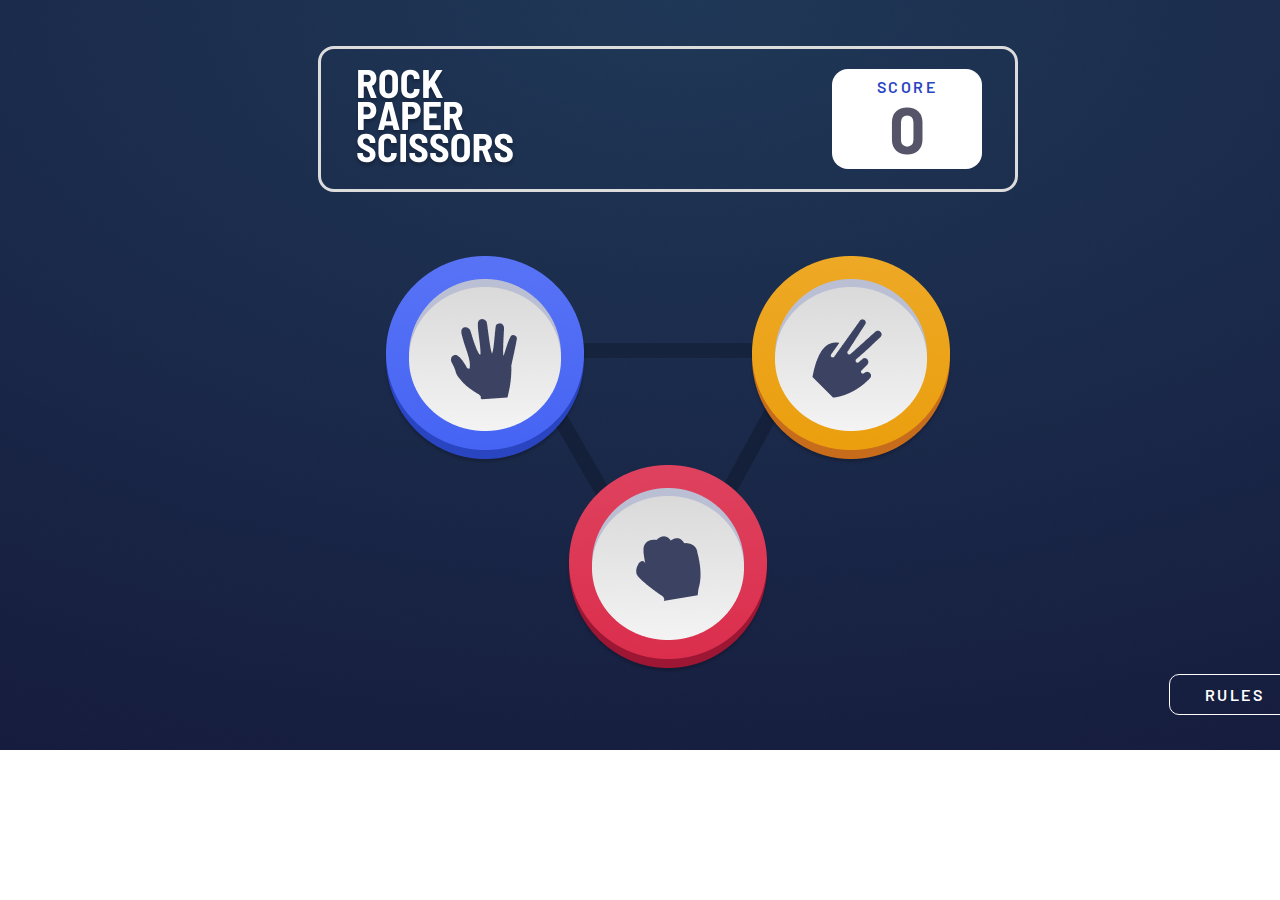
<file: index.html>
<!DOCTYPE html>
<html lang="en">
<head>
    <meta charset="UTF-8">
    <meta name="viewport" content="width=device-width, initial-scale=1.0">
    <title>Document</title>
    <link rel="preconnect" href="https://fonts.googleapis.com">
    <link rel="preconnect" href="https://fonts.gstatic.com" crossorigin>
    <link href="https://fonts.googleapis.com/css2?family=Barlow:ital,wght@0,100;0,200;0,300;0,400;0,500;0,600;0,700;0,800;0,900;1,100;1,200;1,300;1,400;1,500;1,600;1,700;1,800;1,900&family=Fraunces:opsz,wght,SOFT,WONK@9..144,900,0..100,0..1&family=Inter:slnt,wght@-10..0,100..900&family=Jost:ital,wght@0,100..900;1,100..900&family=Kumbh+Sans:wght,YOPQ@100..900,40..300&family=League+Spartan:wght@100..900&family=Montserrat:ital,wght@0,100..900;1,100..900&display=swap" rel="stylesheet">
    <link rel="stylesheet" href="./assets/css/game.css">
    <script src="./assets/js/game.js" defer></script>
</head>
<body>

    <div class="container">
        <div class="header">
            <img src="./assets/img/ROCKPAPERSCISSORS..svg" alt="logo">
            <div>
                <span>SCORE</span>
                <h3 id="puan">12</h3>
            </div>
        </div>

        <div class="content">
            <div class="top">
                <img id="paper" src="./assets/img/paper.png" alt="paper">
                <div class="desktop-button">
                    <p id="result"></p>
                    <button class="reset-button">PLAY AGAİN</button>
                </div>

               
                <img id="scissors" src="./assets/img/makas.png" alt="scissors">
                
            </div>

            

            <div class="bottom">
                <img id="rock" src="./assets/img/rock.png" alt="rock">
            </div>

            <img id="triangle" src="./assets/img/triple.png" alt="triangle">

            <p></p>
        </div>
        
        <div class="button">
        <a class="btn" href="./rules.html">RULES</a>
        </div>
    </div>


    
</body>
</html>
</file>
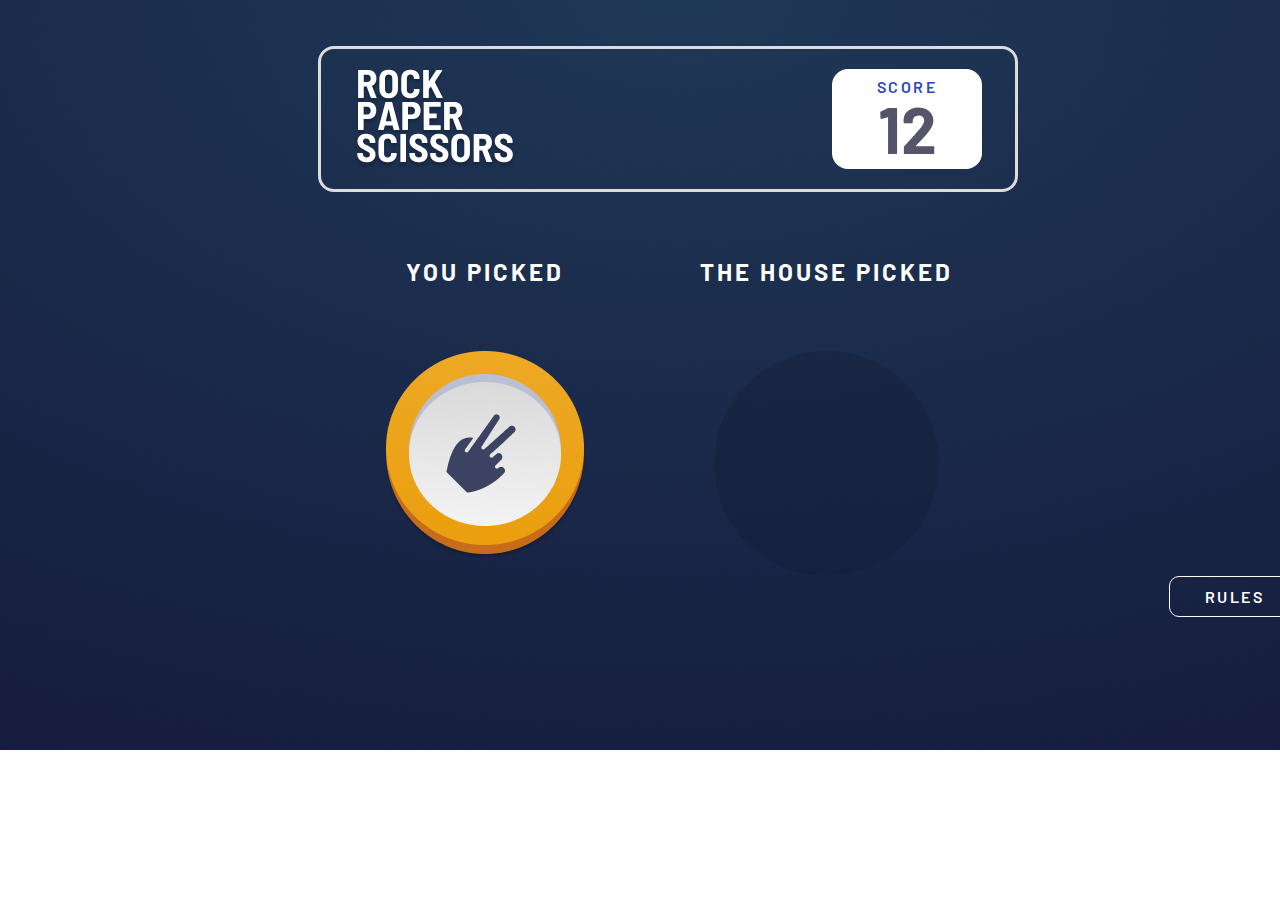
<file: prestep.html>
<!DOCTYPE html>
<html lang="en">
<head>
    <meta charset="UTF-8">
    <meta name="viewport" content="width=device-width, initial-scale=1.0">
    <title>Document</title>
    <link rel="preconnect" href="https://fonts.googleapis.com">
    <link rel="preconnect" href="https://fonts.gstatic.com" crossorigin>
    <link href="https://fonts.googleapis.com/css2?family=Barlow:ital,wght@0,100;0,200;0,300;0,400;0,500;0,600;0,700;0,800;0,900;1,100;1,200;1,300;1,400;1,500;1,600;1,700;1,800;1,900&family=Fraunces:opsz,wght,SOFT,WONK@9..144,900,0..100,0..1&family=Inter:slnt,wght@-10..0,100..900&family=Jost:ital,wght@0,100..900;1,100..900&family=Kumbh+Sans:wght,YOPQ@100..900,40..300&family=League+Spartan:wght@100..900&family=Montserrat:ital,wght@0,100..900;1,100..900&display=swap" rel="stylesheet">
    <link rel="stylesheet" href="./assets/css/game.css">
</head>
<body>

    <div class="container">
        <div class="header">
            <img src="./assets/img/ROCKPAPERSCISSORS..svg" alt="logo">
            <div>
                <span>SCORE</span>
                <h3>12</h3>
            </div>
        </div>

        <div class="content">
           
            <div class="top">

                <div>
                    <p>YOU PICKED</p>
                    <img src="./assets/img/makas.png" alt="paper">
                </div>
                <div>
                    <P>THE HOUSE PICKED</P>
                    <img src="./assets/img/Oval Copy 2.png" alt="makas">
                </div>
            </div>

           

           


        
        </div>
        
        <div class="button">
        <a class="btn" href="#">RULES</a>
        </div>
    </div>
    
</body>
</html>
</file>
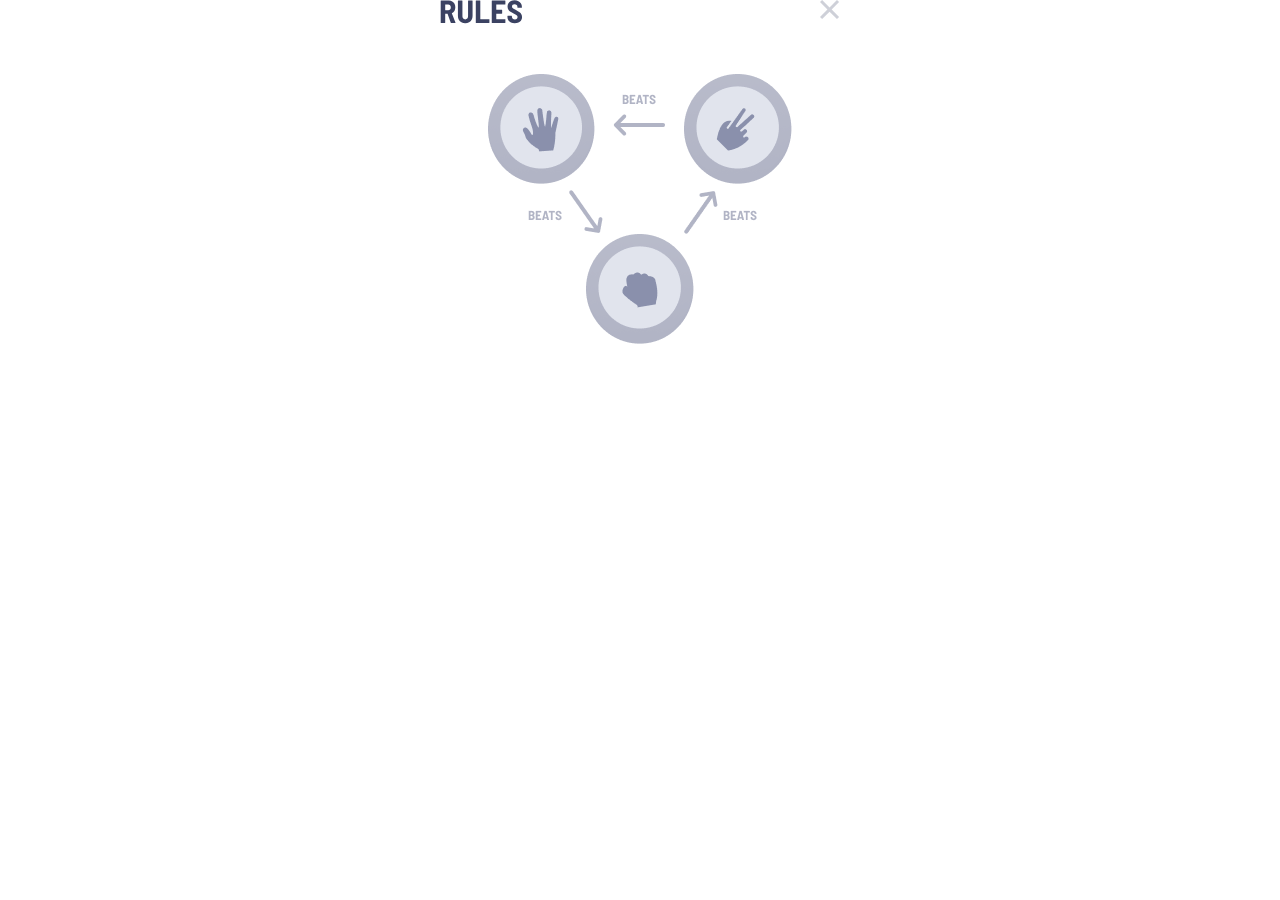
<file: rules.html>
<!DOCTYPE html>
<html lang="en">
<head>
    <meta charset="UTF-8">
    <meta name="viewport" content="width=device-width, initial-scale=1.0">
    <title>Document</title>
    <link rel="stylesheet" href="./assets/css/game.css">
</head>
<body>

    <div class="rules">
        <div>
        <img src="./assets/img/RULES.svg" alt="">
         <a class="desktop-rules" href="#"><img src="./assets/img/Combined Shape.svg" alt=""></a>
        </div>
         <img src="./assets/img/rules.png" alt="">
         <a class="mobile-rules" href="#"><img src="./assets/img/Combined Shape.svg" alt=""></a>
    </div>
    
</body>
</html>
</file>
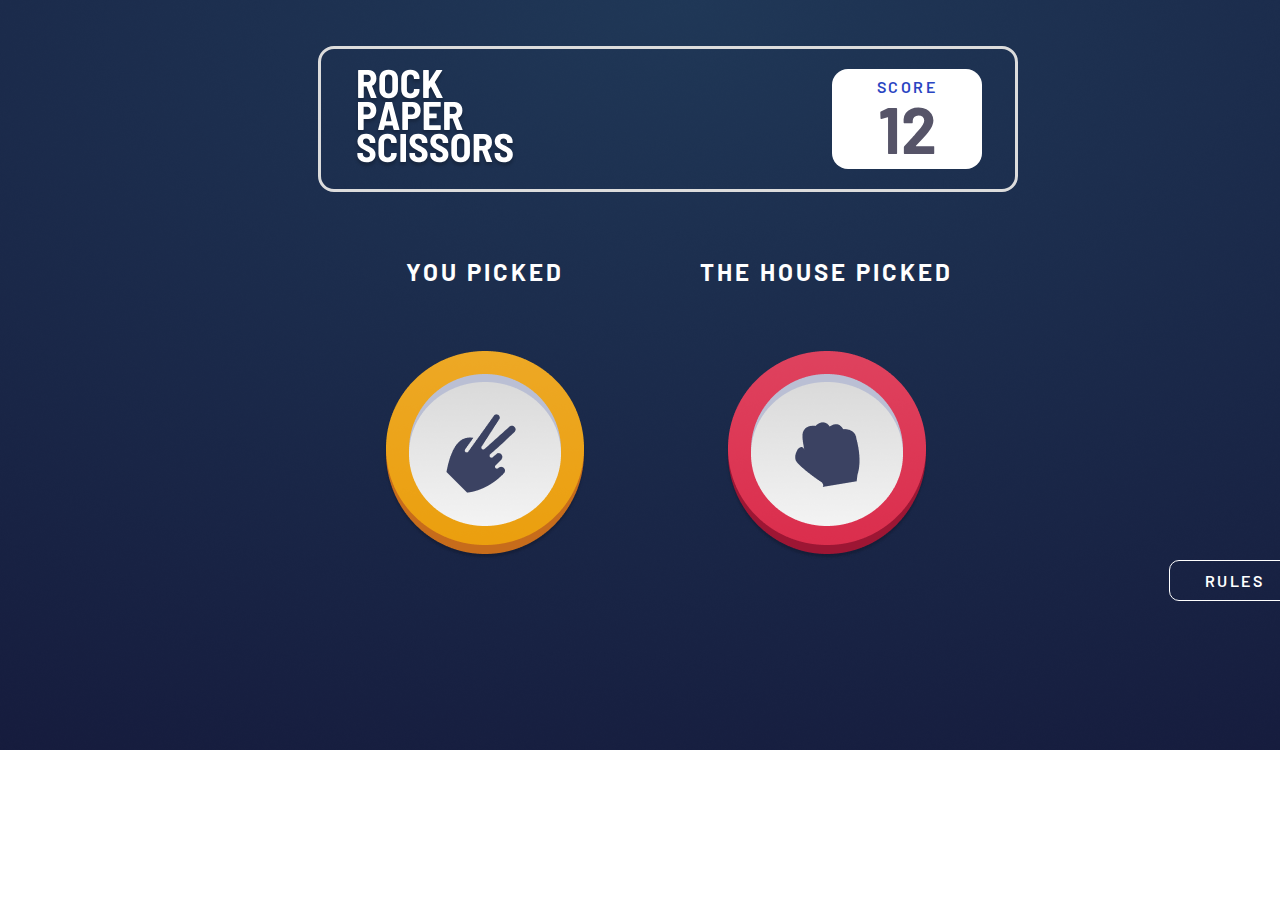
<file: step2.html>
<!DOCTYPE html>
<html lang="en">
<head>
    <meta charset="UTF-8">
    <meta name="viewport" content="width=device-width, initial-scale=1.0">
    <title>Document</title>
    <link rel="preconnect" href="https://fonts.googleapis.com">
    <link rel="preconnect" href="https://fonts.gstatic.com" crossorigin>
    <link href="https://fonts.googleapis.com/css2?family=Barlow:ital,wght@0,100;0,200;0,300;0,400;0,500;0,600;0,700;0,800;0,900;1,100;1,200;1,300;1,400;1,500;1,600;1,700;1,800;1,900&family=Fraunces:opsz,wght,SOFT,WONK@9..144,900,0..100,0..1&family=Inter:slnt,wght@-10..0,100..900&family=Jost:ital,wght@0,100..900;1,100..900&family=Kumbh+Sans:wght,YOPQ@100..900,40..300&family=League+Spartan:wght@100..900&family=Montserrat:ital,wght@0,100..900;1,100..900&display=swap" rel="stylesheet">
    <link rel="stylesheet" href="./assets/css/game.css">
</head>
<body>

    <div class="container">
        <div class="header">
            <img src="./assets/img/ROCKPAPERSCISSORS..svg" alt="logo">
            <div>
                <span>SCORE</span>
                <h3>12</h3>
            </div>
        </div>

        <div class="content">
            
            <div class="top">
                <div>
                <p>YOU PICKED</p>
                <img src="./assets/img/makas.png" alt="paper">
                </div>
                <div>
                <P>THE HOUSE PICKED</P>
                <img src="./assets/img/rock.png" alt="makas">
                </div>
            </div>
        </div>
        
        <div class="button">
        <a class="btn" href="#">RULES</a>
        </div>
    </div>
    
</body>
</html>
</file>
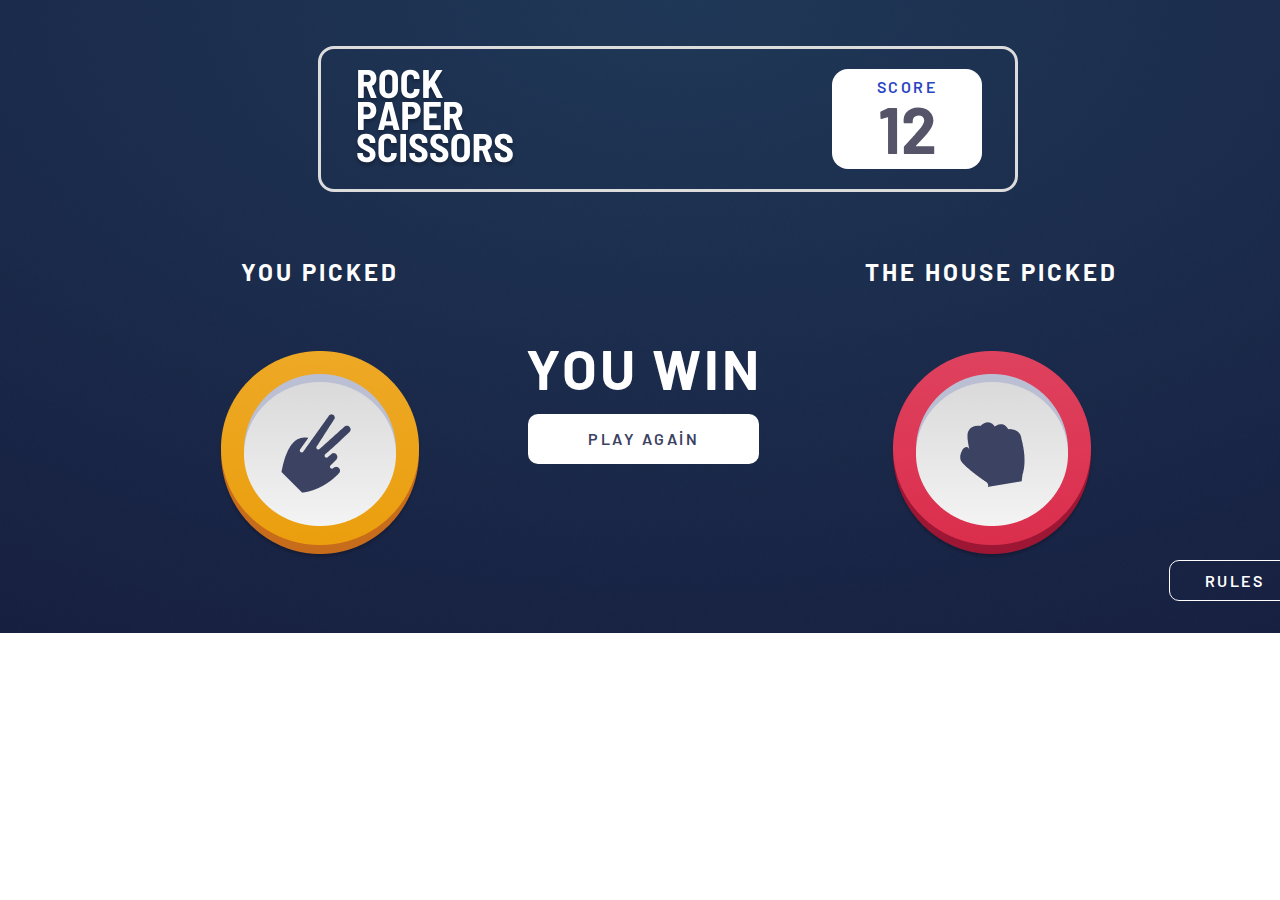
<file: step3-lose.html>
<!DOCTYPE html>
<html lang="en">
<head>
    <meta charset="UTF-8">
    <meta name="viewport" content="width=device-width, initial-scale=1.0">
    <title>Document</title>
    <link rel="preconnect" href="https://fonts.googleapis.com">
    <link rel="preconnect" href="https://fonts.gstatic.com" crossorigin>
    <link href="https://fonts.googleapis.com/css2?family=Barlow:ital,wght@0,100;0,200;0,300;0,400;0,500;0,600;0,700;0,800;0,900;1,100;1,200;1,300;1,400;1,500;1,600;1,700;1,800;1,900&family=Fraunces:opsz,wght,SOFT,WONK@9..144,900,0..100,0..1&family=Inter:slnt,wght@-10..0,100..900&family=Jost:ital,wght@0,100..900;1,100..900&family=Kumbh+Sans:wght,YOPQ@100..900,40..300&family=League+Spartan:wght@100..900&family=Montserrat:ital,wght@0,100..900;1,100..900&display=swap" rel="stylesheet">
    <link rel="stylesheet" href="./assets/css/step3.css">
</head>
<body>

    <div class="container">
        <div class="header">
            <img src="./assets/img/ROCKPAPERSCISSORS..svg" alt="logo">
            <div>
                <span>SCORE</span>
                <h3>12</h3>
            </div>
        </div>

        <div class="content">
            
            <div class="top">
                <div>
                <p>YOU PICKED</p>
                <img src="./assets/img/makas.png" alt="paper">
                </div>
                <div class="desktop-button">
                    <p>YOU WIN</p>
                    <a href="#">PLAY AGAİN</a>
                </div>
                <div>
                <P>THE HOUSE PICKED</P>
                <img src="./assets/img/rock.png" alt="makas">
                </div>
            </div>

            <div class="mobile-button">
                <p>YOU LOSE</p>
                <a href="#">PLAY AGAİN</a>
            </div>
        </div>
        
        <div class="button">
        <a class="btn" href="#">RULES</a>
        </div>
    </div>
    
</body>
</html>
</file>
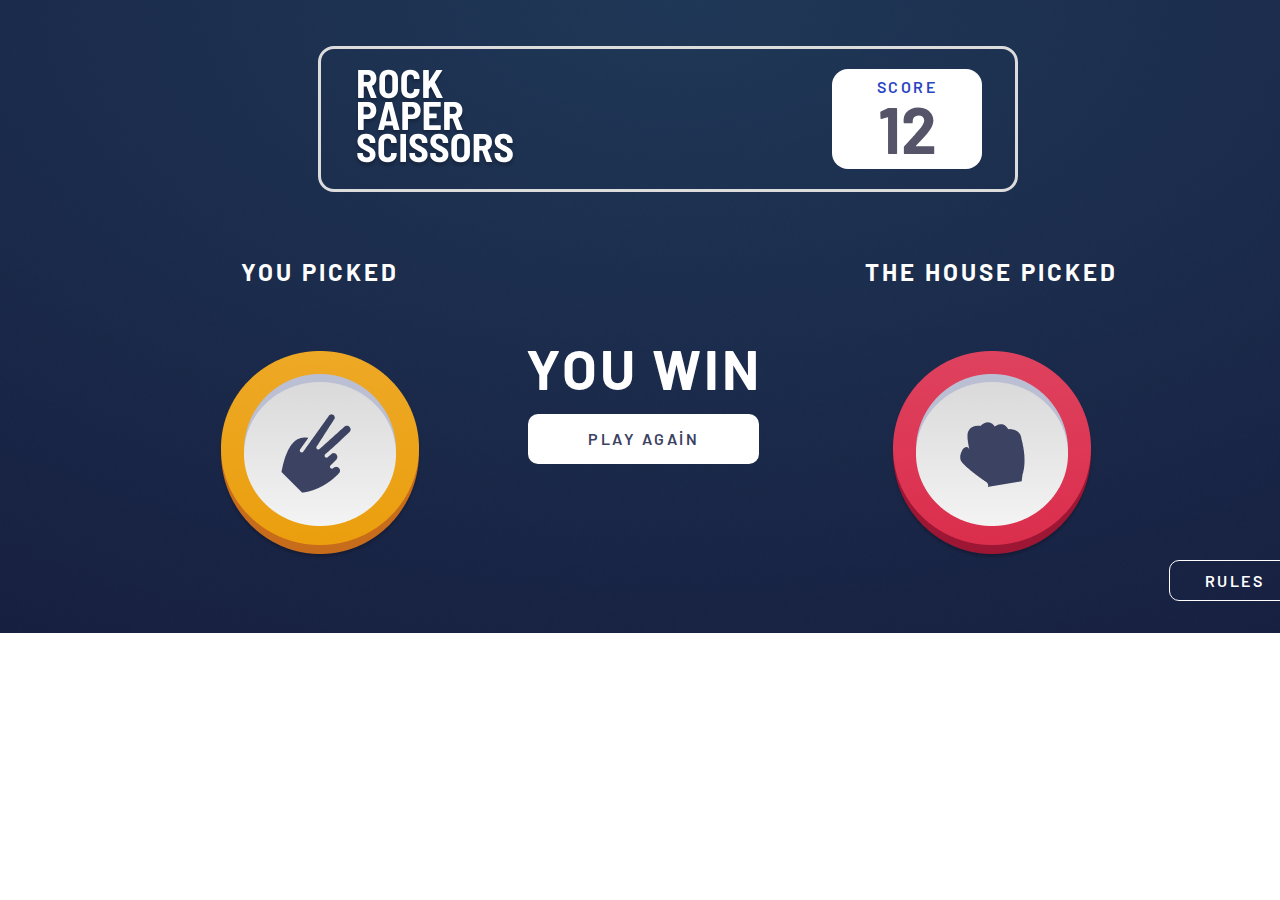
<file: step3.html>
<!DOCTYPE html>
<html lang="en">
<head>
    <meta charset="UTF-8">
    <meta name="viewport" content="width=device-width, initial-scale=1.0">
    <title>Document</title>
    <link rel="preconnect" href="https://fonts.googleapis.com">
    <link rel="preconnect" href="https://fonts.gstatic.com" crossorigin>
    <link href="https://fonts.googleapis.com/css2?family=Barlow:ital,wght@0,100;0,200;0,300;0,400;0,500;0,600;0,700;0,800;0,900;1,100;1,200;1,300;1,400;1,500;1,600;1,700;1,800;1,900&family=Fraunces:opsz,wght,SOFT,WONK@9..144,900,0..100,0..1&family=Inter:slnt,wght@-10..0,100..900&family=Jost:ital,wght@0,100..900;1,100..900&family=Kumbh+Sans:wght,YOPQ@100..900,40..300&family=League+Spartan:wght@100..900&family=Montserrat:ital,wght@0,100..900;1,100..900&display=swap" rel="stylesheet">
    <link rel="stylesheet" href="./assets/css/step3.css">
</head>
<body>

    <div class="container">
        <div class="header">
            <img src="./assets/img/ROCKPAPERSCISSORS..svg" alt="logo">
            <div>
                <span>SCORE</span>
                <h3>12</h3>
            </div>
        </div>

        <div class="content">
            
            <div class="top">
                <div>
                <p>YOU PICKED</p>
                <img src="./assets/img/makas.png" alt="paper">
                </div>
                <div class="desktop-button">
                    <p>YOU WIN</p>
                    <a href="#">PLAY AGAİN</a>
                </div>
                <div>
                <P>THE HOUSE PICKED</P>
                <img src="./assets/img/rock.png" alt="makas">
                </div>
            </div>

            <div class="mobile-button">
                <p>YOU WIN</p>
                <a href="#">PLAY AGAİN</a>
            </div>
        </div>
        
        <div class="button">
        <a class="btn" href="#">RULES</a>
        </div>
    </div>
    
</body>
</html>
</file>
<file: assets/css/game.css>
/*
  1. Use a more-intuitive box-sizing model.
*/
*, *::before, *::after {
    box-sizing: border-box;
  }
  /*
    2. Remove default margin
  */
  * {
    margin: 0;
  }
  /*
    Typographic tweaks!
    3. Add accessible line-height
    4. Improve text rendering
  */
  body {
    line-height: 1.5;
    -webkit-font-smoothing: antialiased;
  }
  /*
    5. Improve media defaults
  */
  img, picture, video, canvas, svg {
    display: block;
    max-width: 100%;
  }
  /*
    6. Remove built-in form typography styles
  */
  input, button, textarea, select {
    font: inherit;
  }
  /*
    7. Avoid text overflows
  */
  p, h1, h2, h3, h4, h5, h6 {
    overflow-wrap: break-word;
  }
  /*
    8. Create a root stacking context
  */
  #root, #__next {
    isolation: isolate;
  }

  .container{
    width: 1336px;
    background-image: url('../img/background.png');
    margin-inline: auto;
    padding-top: 46px;
    font-family: "Barlow", sans-serif;
    height: 750px;


  }

  .header{
    width: 700px;
    display: flex;
    margin-inline: auto;
    justify-content: space-between;
    border: 3px solid gainsboro;
    border-radius: 16px;
    padding: 20px 33px;
  }

  .header div{
    width: 150px;
    background-color: white;
    display: flex;
    flex-direction: column;
    align-items: center;
    justify-content: center;
    border-radius: 16px;
  }

  .header span{
    color: #2A45C2;
    font-size: 16px;
    font-weight: 600;
    line-height: 19.2px;
    letter-spacing: 2.5px;
    
    
  }

  .header h3{
    color: #565468;
    font-size: 64px;
    font-weight: 700;
    line-height: 64px;
    
    
    
  }

  .content{
    position: relative;
    display: flex;
    flex-direction: column;
    width: 570px;
    margin-inline: auto;
    margin-top: 64px;
  }

  .top{
    z-index: 1;
    display: flex;
    justify-content: space-between;
    
  }

  .bottom{
    
    z-index: 1;
    display: flex;
    justify-content: center;
  }

  #triangle{
    position: absolute;
    left: 130px;
    top: 87px;
    z-index: 0;
    
  }

  .button{
    width: 1300px;
    display: flex;
    justify-content: end;
    
  }

  .btn{
    color: white;
    display: inline-block;
    text-decoration: none;
    font-size: 16px;
    font-weight: 600;
    line-height: 19.2px;
    letter-spacing: 2.5px;
    padding: 10px 35px;
    border-radius: 10px;
    border: 1px solid white;
    margin-bottom: 32px;
    
    

  }

  .btn:hover{
    background-color: white;
    color: #3B4262;
  }

  .top div{
    display: flex;
    flex-direction: column;
    align-items: center;
    gap: 63px;
  }

  .top p{
   color: white;
   font-size: 24px;
   font-weight: 700;
   line-height: 32px;
   letter-spacing: 3px;
   text-align: left;

  }

  .rules{
    width: 400px;
    display: flex;
    flex-direction: column;
    align-items: center;
    gap: 50px;
    margin-inline: auto;
  }

  .rules div{
    width: 400px;
    display: flex;
    justify-content: space-between;
  }

  .mobile-rules{
    display: none;
  }



  .desktop-button{
    display: flex;
    align-items: center;
    flex-direction: column;
    justify-content: center;
    gap: 50px !important;
    align-self: flex-end;

    
  }

  .desktop-button p{
    font-size: 44px;
    text-align: center;
  }


  .desktop-button button{
    margin-top: 20px;
    margin-bottom: -20px;
    color: #3B4262;
    background-color: white;
    padding: 15px 60px;
    text-decoration: none;
    border-radius: 10px;
    font-size: 16px;
    font-weight: 600;
    line-height: 19.2px;
    letter-spacing: 2.5px;
    display: inline-block;
  }
  .desktop-button button:hover{
    color: #DB2E4D;

  }

 


  @media(width < 376px){
    .container{
        width: 375px;
        height: 760px;
        position: relative;
    }

    .header{
        width: 311px;
    }
    .header div{
        width: 80px;
        border-radius: 3px;
    }
    .header img{
        width: 80px;
    }
    .header h3{
        font-size: 40px;
        margin-top: -15px;
    }
    .header span{
        font-size: 10px;
    }

    .content{
        width: 311px;
        
    }

    /* .desktop-button{
        display: none !important;
    } */

    .top div{
        flex-direction: column-reverse;
        gap: 17px;
        
        

    }

    .top div p{
    font-size: 15px;
    font-weight: 700;
    line-height: 32px;
    letter-spacing: 1.875px;
    text-align: center;

    }

    .top img{
        width: 130px;


    }

    .button{
    width: 250px;
    }

    #triangle{
      width: 130px;
      top: 46px;
      left: 92px;

    }

   .content img{
    width: 110px;
   }

   .btn{
    position: absolute;
    bottom: 56px;
   }


   .desktop-rules{
    display: none;
   }

   .rules div{
    justify-content: center;
   }

   .mobile-rules{
    display: block;
   }

   .rules{
    gap: 150px;
   }

   .desktop-button button{
    padding: 10px 20px;
   }

   

  }
</file>
<file: assets/css/step3.css>
/*
  1. Use a more-intuitive box-sizing model.
*/
*, *::before, *::after {
    box-sizing: border-box;
  }
  /*
    2. Remove default margin
  */
  * {
    margin: 0;
  }
  /*
    Typographic tweaks!
    3. Add accessible line-height
    4. Improve text rendering
  */
  body {
    line-height: 1.5;
    -webkit-font-smoothing: antialiased;
  }
  /*
    5. Improve media defaults
  */
  img, picture, video, canvas, svg {
    display: block;
    max-width: 100%;
  }
  /*
    6. Remove built-in form typography styles
  */
  input, button, textarea, select {
    font: inherit;
  }
  /*
    7. Avoid text overflows
  */
  p, h1, h2, h3, h4, h5, h6 {
    overflow-wrap: break-word;
  }
  /*
    8. Create a root stacking context
  */
  #root, #__next {
    isolation: isolate;
  }

  .container{
    width: 1336px;
    background-image: url('../img/background.png');
    margin-inline: auto;
    padding-top: 46px;
    font-family: "Barlow", sans-serif;
   


  }

  .header{
    width: 700px;
    display: flex;
    margin-inline: auto;
    justify-content: space-between;
    border: 3px solid gainsboro;
    border-radius: 16px;
    padding: 20px 33px;
  }

  .header div{
    width: 150px;
    background-color: white;
    display: flex;
    flex-direction: column;
    align-items: center;
    justify-content: center;
    border-radius: 16px;
  }

  .header span{
    color: #2A45C2;
    font-size: 16px;
    font-weight: 600;
    line-height: 19.2px;
    letter-spacing: 2.5px;
    
    
  }

  .header h3{
    color: #565468;
    font-size: 64px;
    font-weight: 700;
    line-height: 64px;
    
    
    
  }

  .content{
    position: relative;
    display: flex;
    flex-direction: column;
    width: 900px;
    margin-inline: auto;
    margin-top: 64px;
  }

  .top{
    z-index: 1;
    display: flex;
    justify-content: space-between;
    
  }

  .bottom{
    
    z-index: 1;
    display: flex;
    justify-content: center;
  }

  .triangle{
    position: absolute;
    left: 87px;
    top: 87px;
    z-index: 0;
    
  }

  .button{
    width: 1300px;
    display: flex;
    justify-content: end;
    
  }

  .btn{
    color: white;
    display: inline-block;
    text-decoration: none;
    font-size: 16px;
    font-weight: 600;
    line-height: 19.2px;
    letter-spacing: 2.5px;
    padding: 10px 35px;
    border-radius: 10px;
    border: 1px solid white;
    margin-bottom: 32px;
    
    

  }

  .btn:hover{
    background-color: white;
    color: #3B4262;
  }

  .top div{
    display: flex;
    flex-direction: column;
    align-items: center;
    gap: 63px;
  }

  .top p{
   color: white;
   font-size: 24px;
   font-weight: 700;
   line-height: 32px;
   letter-spacing: 3px;
   text-align: left;

  }

  .desktop-button{
    display: flex;
    align-items: center;
    flex-direction: column;
    justify-content: center;
    gap: 30px !important;
    
  }

  .desktop-button p{
    font-size: 56px;
  }

  .desktop-button a{
    color: #3B4262;
    background-color: white;
    padding: 15px 60px;
    text-decoration: none;
    border-radius: 10px;
    font-size: 16px;
    font-weight: 600;
    line-height: 19.2px;
    letter-spacing: 2.5px;
    display: inline-block;
  }
  .desktop-button a:hover{
    color: #DB2E4D;

  }

  .mobile-button{
    display: none;
  }

  @media(width < 376px){
    .container{
        width: 375px;
    }

    .header{
        width: 311px;
    }
    .header div{
        width: 80px;
        border-radius: 3px;
    }
    .header img{
        width: 80px;
    }
    .header h3{
        font-size: 40px;
        margin-top: -15px;
    }
    .header span{
        font-size: 10px;
    }

    .content{
        width: 311px;
    }

    .desktop-button{
        display: none !important;
    }

    .top div{
        flex-direction: column-reverse;
        gap: 17px;
        

    }

    .top div p{
    font-size: 15px;
    font-weight: 700;
    line-height: 32px;
    letter-spacing: 1.875px;
    text-align: center;

    }

    .top img{
        width: 130px;

    }

    .button{
        margin-top: 50px;
        width: 250px;
    }

    .mobile-button{
        margin-top: 30px;
        display: flex;
    align-items: center;
    flex-direction: column;
    justify-content: center;
    gap: 10px !important;

    }

    .mobile-button p{
        font-size: 56px;
        font-weight: 700;
        line-height: 67.2px;
        color: white;
      }
    
      .mobile-button a{
        color: #3B4262;
        background-color: white;
        padding: 15px 60px;
        text-decoration: none;
        border-radius: 10px;
        font-size: 16px;
        font-weight: 600;
        line-height: 19.2px;
        letter-spacing: 2.5px;
        display: inline-block;
      }

      .mobile-button a:hover{
        color: #DB2E4D;
    
      }
  }
</file>
